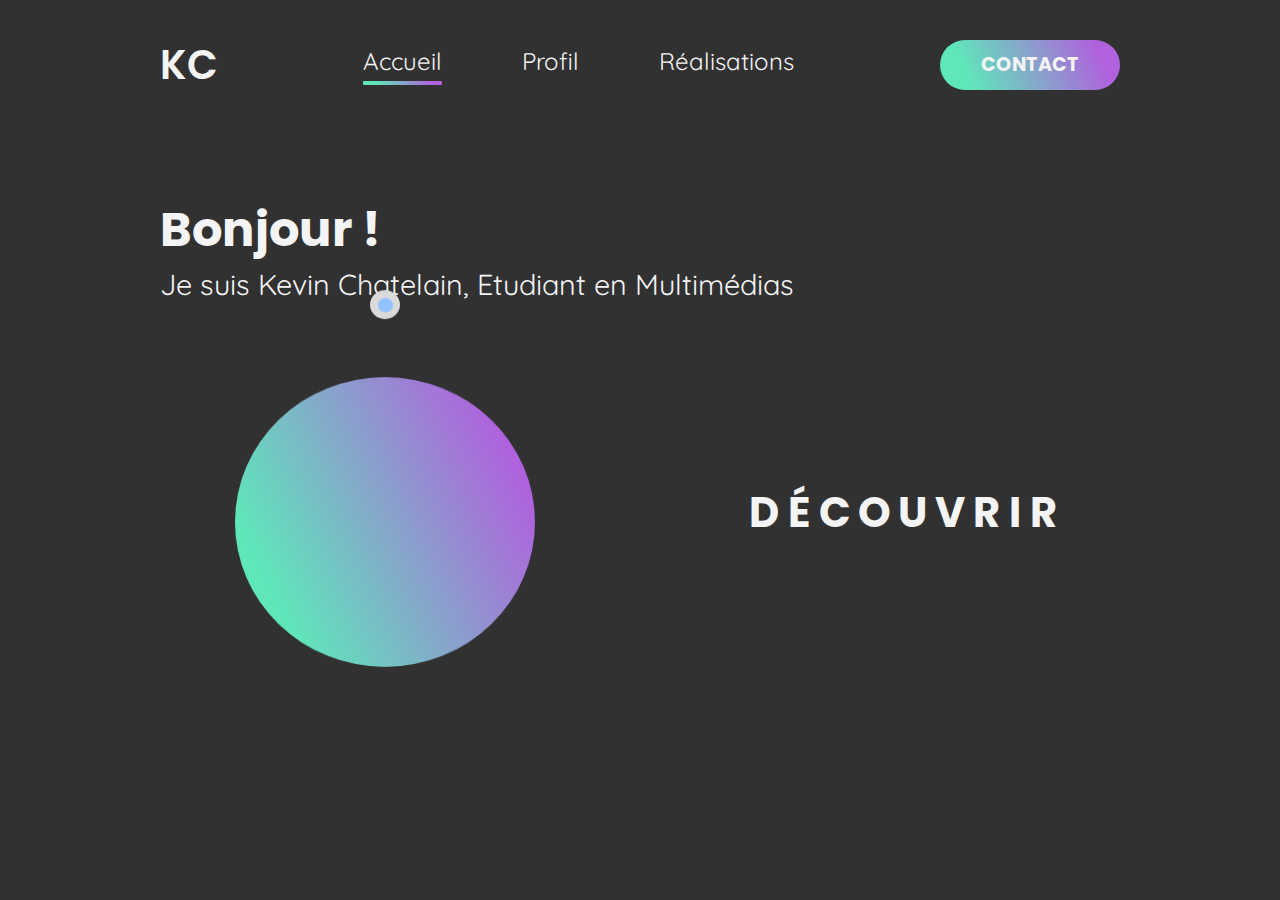
<file: index.html>
<!DOCTYPE html>
<html lang="fr">
<head>
    <meta charset="UTF-8">
    <meta name="description" content="Bienvenue sur mon e-portfolio !">
    <meta http-equiv="X-UA-Compatible" content="IE=edge">
    <meta name="viewport" content="width=device-width, initial-scale=1.0">
    <link rel="stylesheet" href="style/style.css">
    <link rel="stylesheet" href="style/index.css">
    <link rel="stylesheet" media="screen and (min-width: 1100px)" href="style/responsive.css">
    <link rel="stylesheet" media="screen and (min-width: 1100px)" href="style/index_responsive.css">
    <title>KC - Bienvenue</title>
</head>
<body class="nuit">

    <div class="menu_volant nuit">

        <header>
            <a href="index.html"><p class="logo">KC</p></a>

        </header>

        <nav>

            <a href="index.html">Accueil  <div class="barre"></div></a>
            <a href="profil.html">Profil</a>
            <a href="realisations.html">Réalisations</a>
            <a href="contact.html">Contact</a>
        </nav>

        <div class="croix">
            <svg xmlns="http://www.w3.org/2000/svg" width="40" height="40" fill="currentColor" class="bi bi-x" viewBox="0 0 16 16">
                <path d="M4.646 4.646a.5.5 0 0 1 .708 0L8 7.293l2.646-2.647a.5.5 0 0 1 .708.708L8.707 8l2.647 2.646a.5.5 0 0 1-.708.708L8 8.707l-2.646 2.647a.5.5 0 0 1-.708-.708L7.293 8 4.646 5.354a.5.5 0 0 1 0-.708z"/>
            </svg>
        </div>

    </div>





    <header>
        <a href="index.html"><p class="logo">KC</p></a>

        <ul style="display: none;">
            <li><a href="index.html">Accueil</a><div class="barre"></div></li>
            <li><a href="profil.html">Profil</a></li>
            <li><a href="realisations.html">Réalisations</a></li>
        </ul>
        
        <div class="menu">
            <?xml version="1.0" encoding="utf-8"?>
            <!-- Generator: Adobe Illustrator 24.0.1, SVG Export Plug-In . SVG Version: 6.00 Build 0)  -->
            <svg version="1.1" id="Calque_1" xmlns="http://www.w3.org/2000/svg" xmlns:xlink="http://www.w3.org/1999/xlink" x="0px" y="0px"
                viewBox="0 0 14.5 12" style="enable-background:new 0 0 14.5 12;" xml:space="preserve">
            <style type="text/css">
                .st0{fill-rule:evenodd;clip-rule:evenodd;}
            </style>
            <path class="st0" d="M12.9,2.6c0,0.4-0.2,0.7-0.5,0.7h-10C2.1,3.3,1.9,3,1.9,2.6s0.2-0.7,0.5-0.7h10C12.7,1.9,12.9,2.2,12.9,2.6z"/>
            <path class="st0" d="M12.9,5.8c0,0.4-0.2,0.7-0.5,0.7h-10c-0.3,0-0.5-0.3-0.5-0.7s0.2-0.7,0.5-0.7h10C12.7,5.2,12.9,5.5,12.9,5.8z"
                />
            <path class="st0" d="M12.9,9c0,0.4-0.2,0.7-0.5,0.7h-10C2.1,9.7,1.9,9.4,1.9,9s0.2-0.7,0.5-0.7h10C12.7,8.3,12.9,8.6,12.9,9z"/>
            </svg>
        </div>




        <a href="contact.html" class="contact">Contact</a>
    </header>

    <main>
        <div class="texte_accueil">
            <h1>Bonjour !</h1>
            <p>Je suis Kevin Chatelain, Etudiant en Multimédias</p>
        </div>

        <div class="bottom">

        <div class="planete">
            <div class="ring">
                <div class="soucoupe">
                    <div></div>
                </div>
            </div>
        </div>

        <div class="easter_egg">ouch ! &#x1F47D;</div>

        <a href="#" class="decouvrir">Découvrir</a>

        </div>
    </main>






    <script src="js/menu.js"></script>
    <script src="js/soucoupe.js"></script>
    
</body>
</html>
</file>
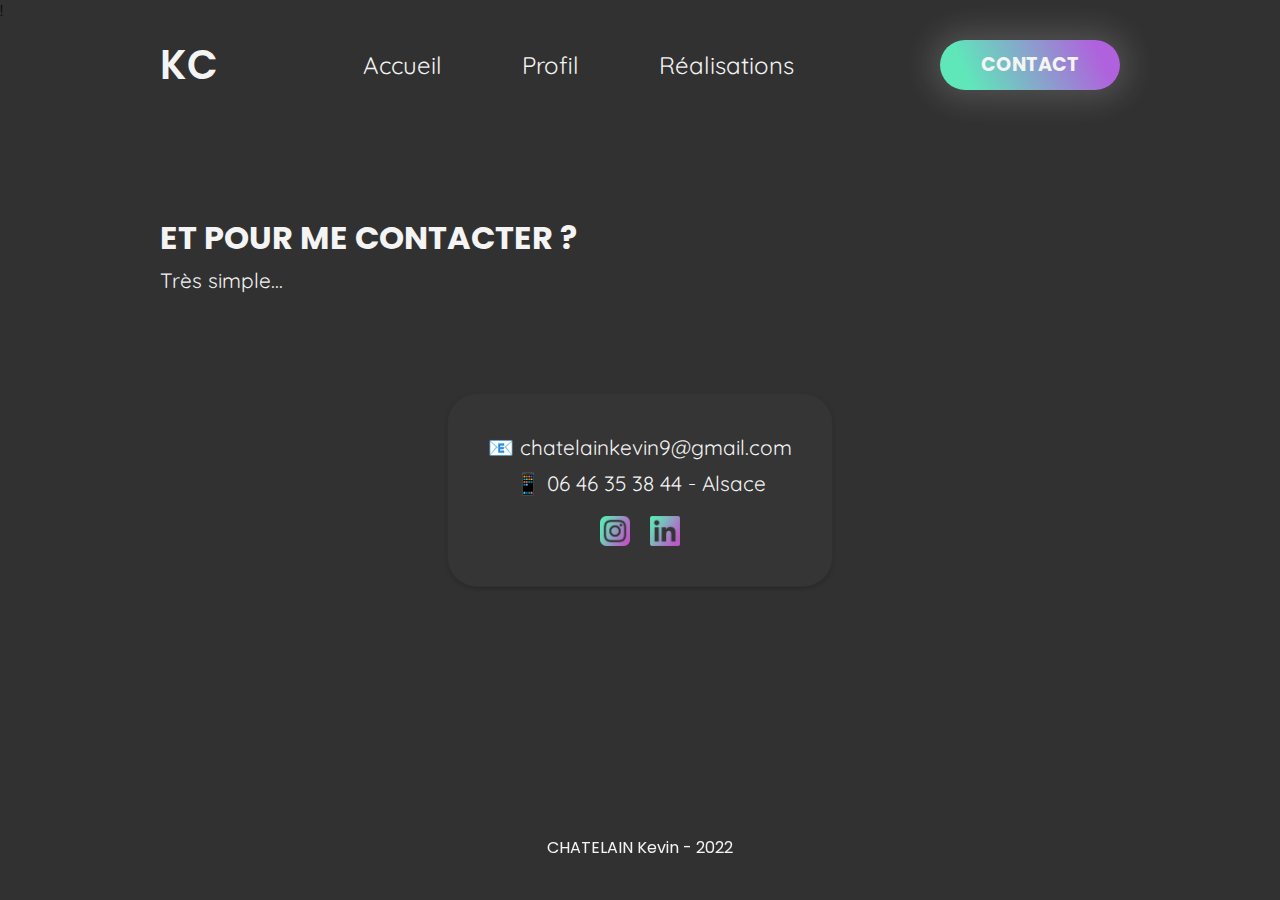
<file: contact.html>
!<!DOCTYPE html>
<html lang="fr">
<head>
    <meta charset="UTF-8">
    <meta name="description" content="Bienvenue sur mon e-portfolio !">
    <meta http-equiv="X-UA-Compatible" content="IE=edge">
    <meta name="viewport" content="width=device-width, initial-scale=1.0">
    <link rel="stylesheet" href="style/style.css">
    <link rel="stylesheet" media="screen and (min-width: 600px)" href="style/responsive.css">
    <link rel="stylesheet" href="style/contact.css">
    <link rel="stylesheet" media="screen and (min-width: 600px)" href="style/contact_responsive.css">
    <title>KC - Bienvenue</title>
</head>
<body class="nuit contact_body">

    <div class="menu_volant nuit">

        <header>
            <a href="index.html"><p class="logo">KC</p></a>

        </header>

        <nav>

            <a href="index.html">Accueil</a>
            <a href="profil.html">Profil</a>
            <a href="realisations.html">Réalisations</a>
            <a href="contact.html">Contact<div class="barre"></div></a>
        </nav>

        <div class="croix">
            <svg xmlns="http://www.w3.org/2000/svg" width="40" height="40" fill="currentColor" class="bi bi-x" viewBox="0 0 16 16">
                <path d="M4.646 4.646a.5.5 0 0 1 .708 0L8 7.293l2.646-2.647a.5.5 0 0 1 .708.708L8.707 8l2.647 2.646a.5.5 0 0 1-.708.708L8 8.707l-2.646 2.647a.5.5 0 0 1-.708-.708L7.293 8 4.646 5.354a.5.5 0 0 1 0-.708z"/>
            </svg>
        </div>

    </div>





    <header>
        <a href="index.html"><p class="logo">KC</p></a>

        <ul style="display: none;">
            <li><a href="index.html">Accueil</a></li>
            <li><a href="profil.html">Profil</a></li>
            <li><a href="realisations.html">Réalisations</a></li>
        </ul>
        
        <div class="menu">
            <?xml version="1.0" encoding="utf-8"?>
            <!-- Generator: Adobe Illustrator 24.0.1, SVG Export Plug-In . SVG Version: 6.00 Build 0)  -->
            <svg version="1.1" id="Calque_1" xmlns="http://www.w3.org/2000/svg" xmlns:xlink="http://www.w3.org/1999/xlink" x="0px" y="0px"
                viewBox="0 0 14.5 12" style="enable-background:new 0 0 14.5 12;" xml:space="preserve">
            <style type="text/css">
                .st0{fill-rule:evenodd;clip-rule:evenodd;}
            </style>
            <path class="st0" d="M12.9,2.6c0,0.4-0.2,0.7-0.5,0.7h-10C2.1,3.3,1.9,3,1.9,2.6s0.2-0.7,0.5-0.7h10C12.7,1.9,12.9,2.2,12.9,2.6z"/>
            <path class="st0" d="M12.9,5.8c0,0.4-0.2,0.7-0.5,0.7h-10c-0.3,0-0.5-0.3-0.5-0.7s0.2-0.7,0.5-0.7h10C12.7,5.2,12.9,5.5,12.9,5.8z"
                />
            <path class="st0" d="M12.9,9c0,0.4-0.2,0.7-0.5,0.7h-10C2.1,9.7,1.9,9.4,1.9,9s0.2-0.7,0.5-0.7h10C12.7,8.3,12.9,8.6,12.9,9z"/>
            </svg>
        </div>




        <a href="contact.html" class="contact">Contact</a>
    </header>

    <main>

        <div class="contact-container">
            <h1>Et pour me contacter ?</h1>
            <p>Très simple...</p>

            <div class="liens">

                <a href="mailto:"><span>&#128231;</span> chatelainkevin9@gmail.com</a>
                <a href="tel:+33646353844"> <span>&#128241; </span> 06 46 35 38 44 - Alsace</a>

                <div>
                    <a href=""><img src="img/insta-gradient.png" alt="logo_instagram"></a>
                    <a href=""><img src="img/linkedin-gradient.png" alt="logo_instagram"></a>
                </div>

            </div>
        </div>

    </main>

    <footer><p>CHATELAIN Kevin - 2022</p></footer>



    <script src="js/menu.js"></script>
    
</body>
</html>
</file>
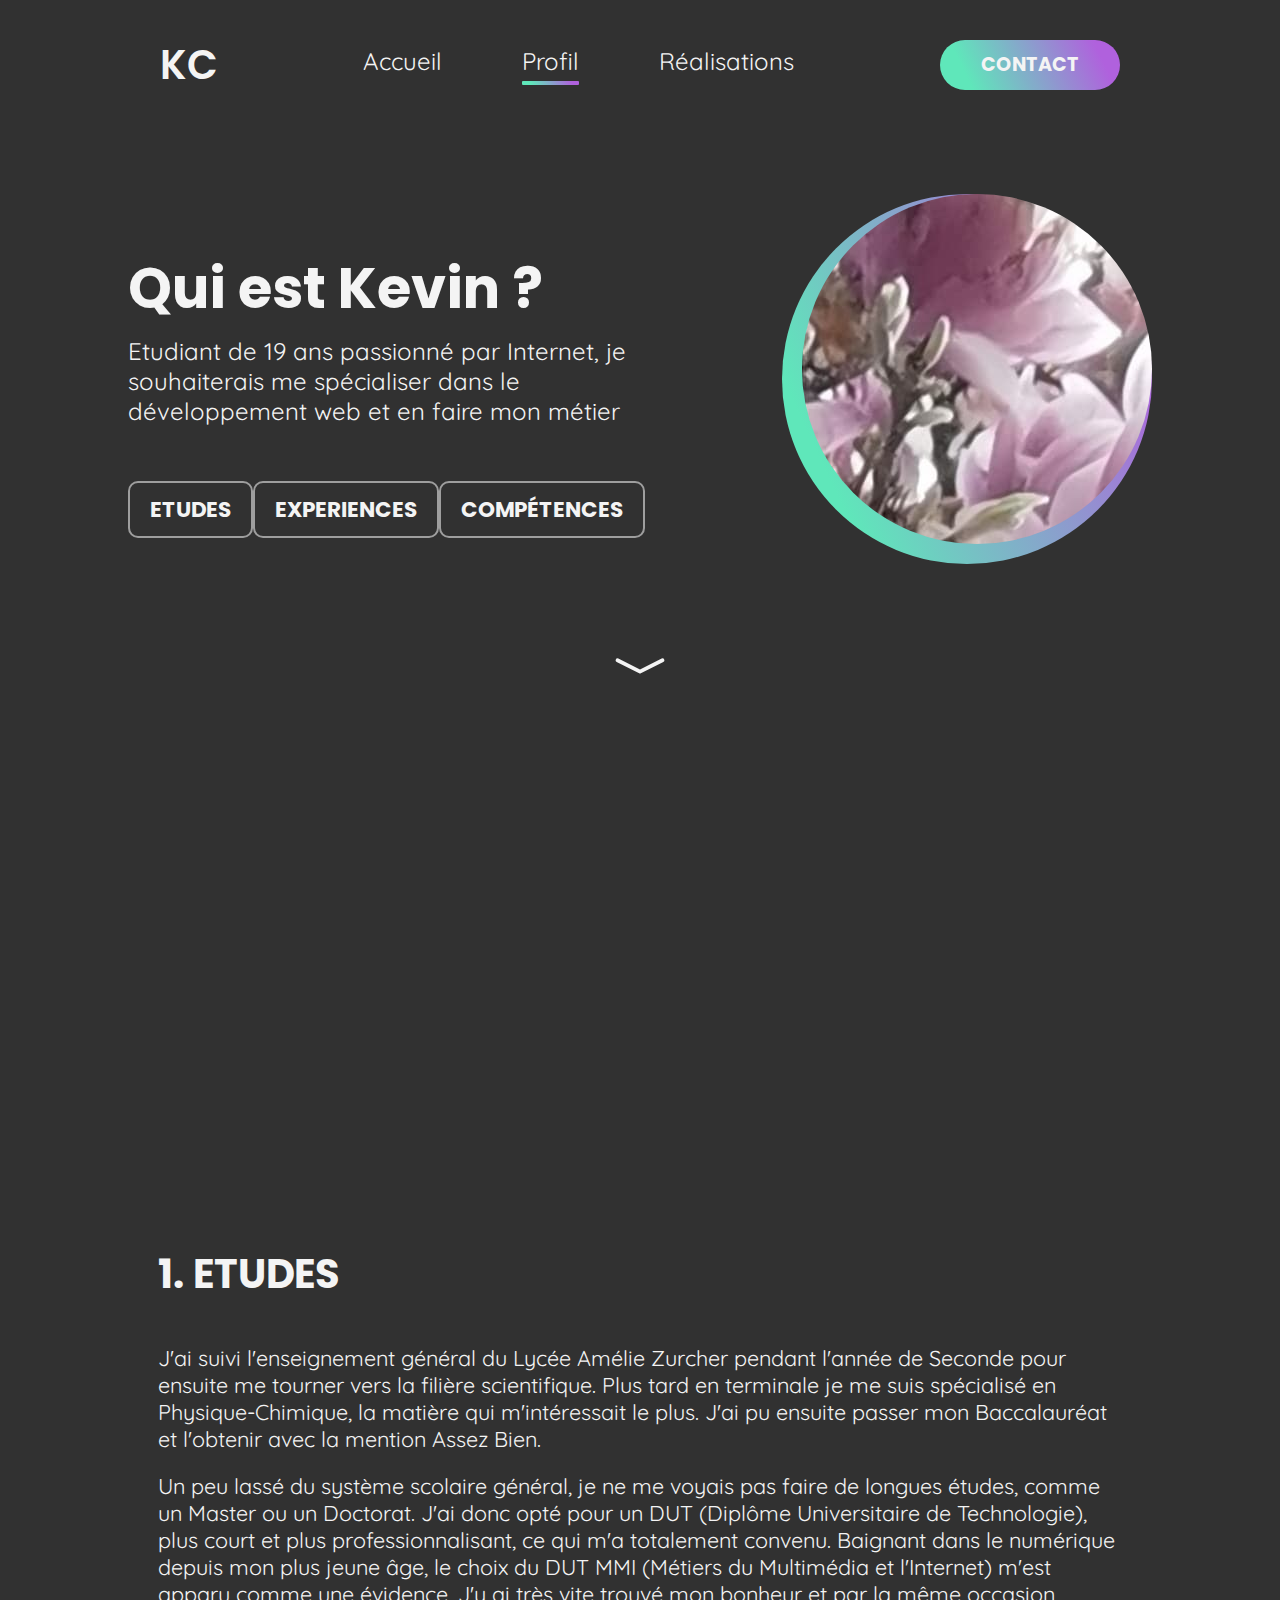
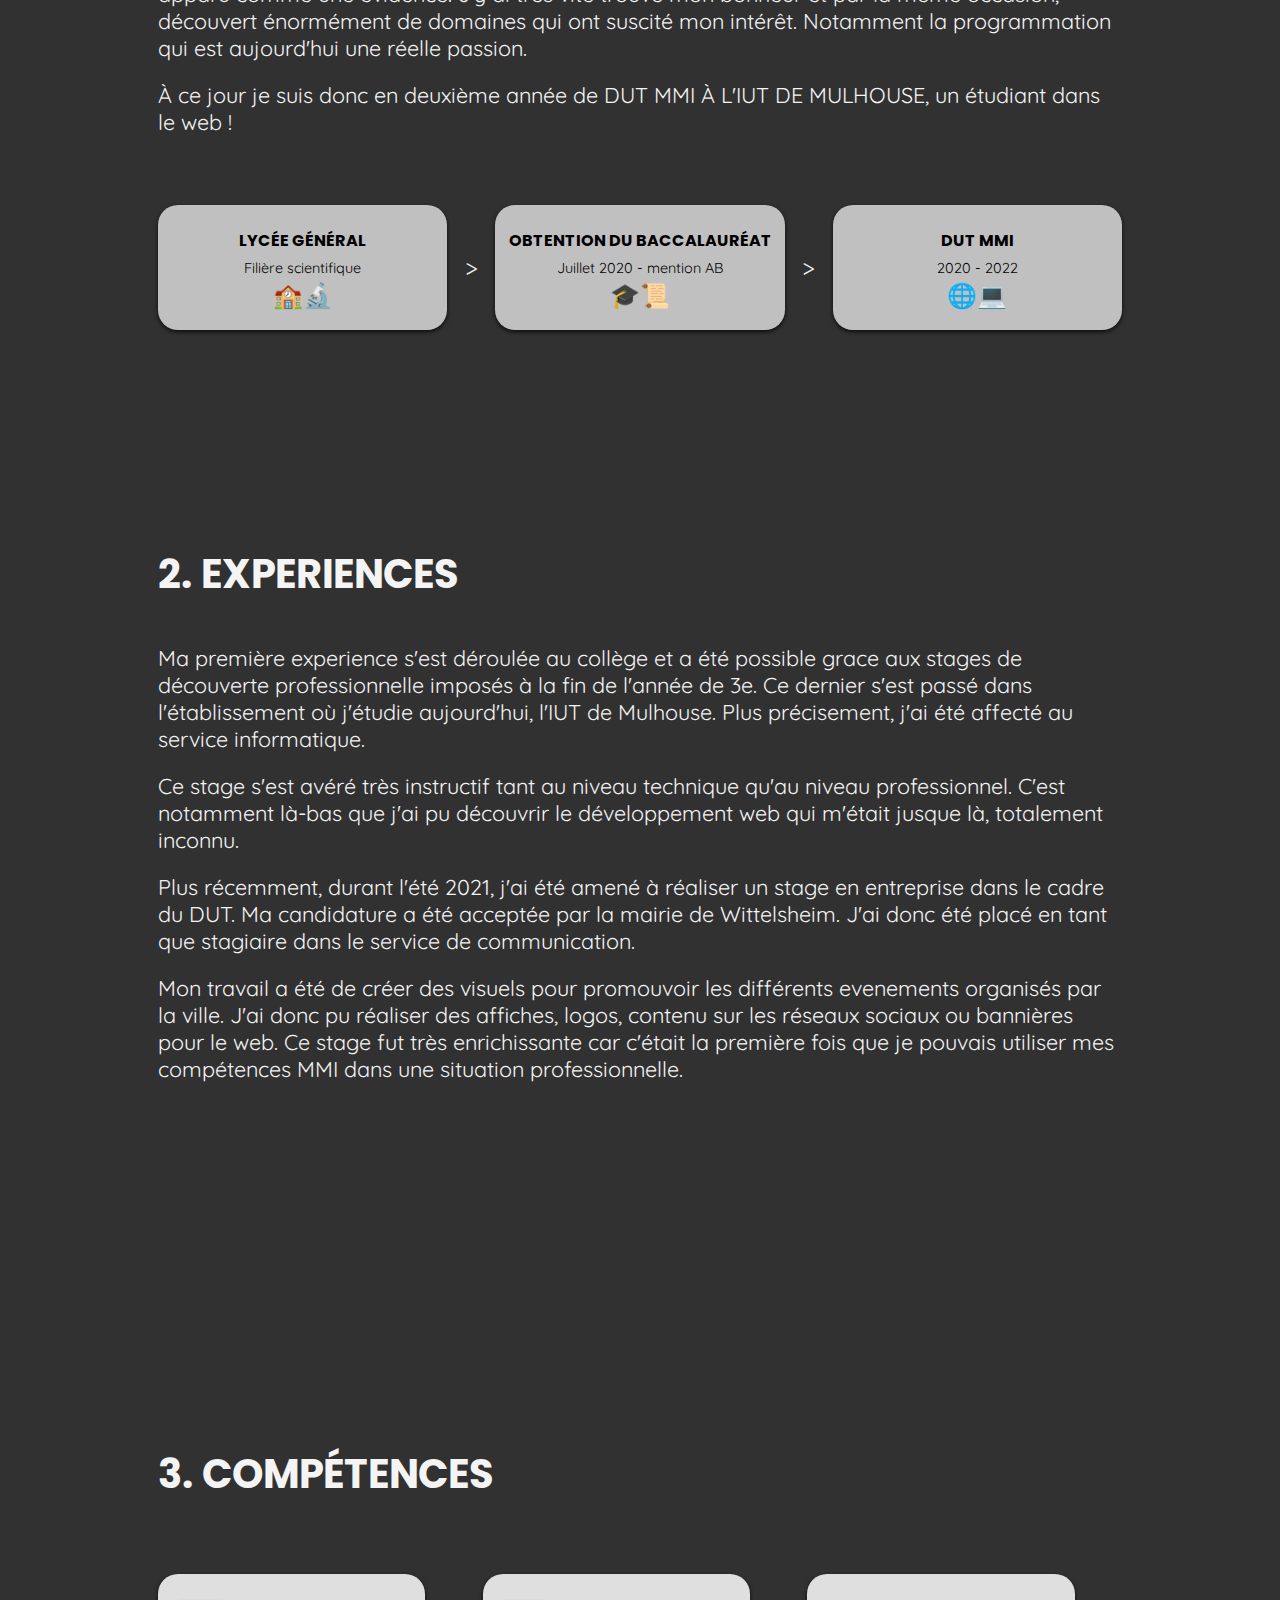
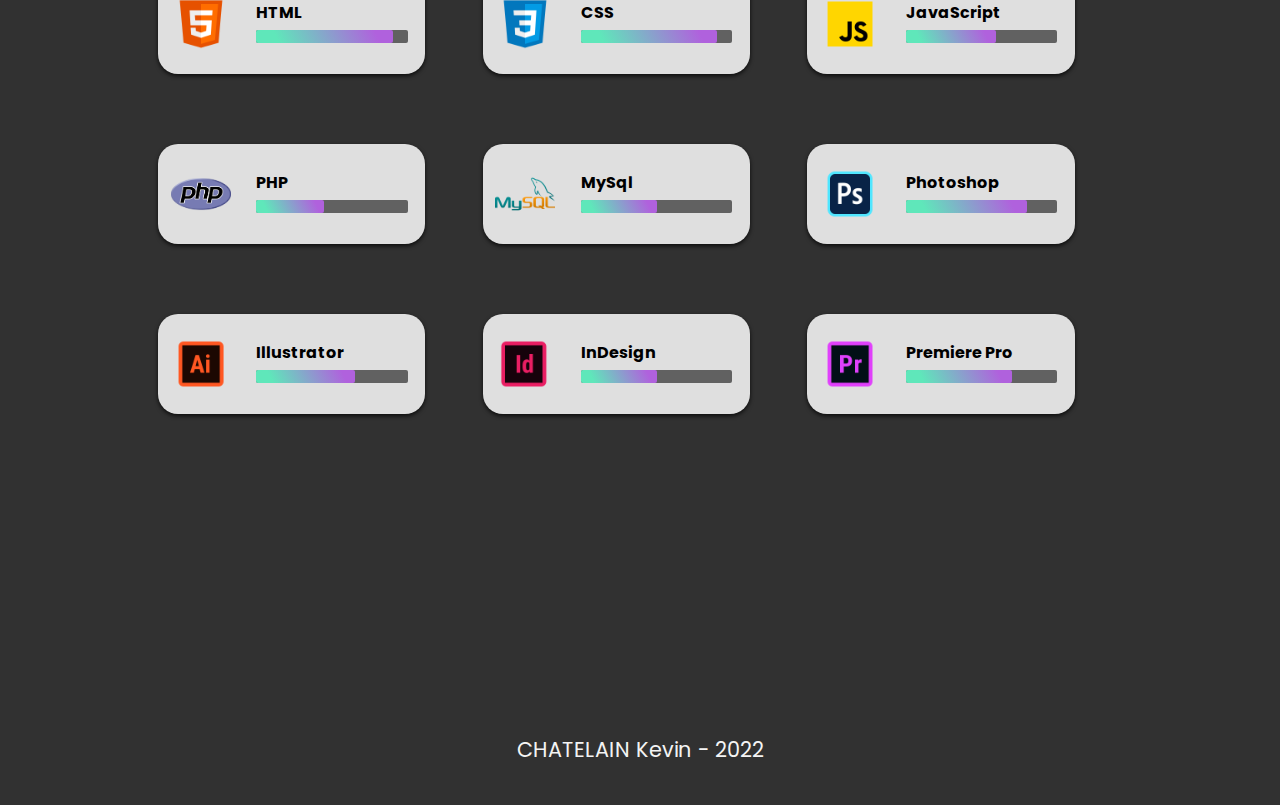
<file: profil.html>
<!DOCTYPE html>
<html lang="fr">
<head>
    <meta charset="UTF-8">
    <meta name="description" content="Bienvenue sur mon e-portfolio !">
    <meta http-equiv="X-UA-Compatible" content="IE=edge">
    <meta name="viewport" content="width=device-width, initial-scale=1.0">
    <link rel="stylesheet" href="style/style.css">
    <link rel="stylesheet" media="screen and (min-width: 1100px)" href="style/responsive.css">
    <link rel="stylesheet" href="style/profil.css">
    <link rel="stylesheet" media="screen and (min-width: 1100px)" href="style/profil_responsive.css">
    <title>KC - Bienvenue</title>
</head>
<body class="nuit">

    <div class="menu_volant nuit">

        <header>
            <a href="index.html"><p class="logo">KC</p></a>

        </header>

        <nav>

            <a href="index.html">Accueil</a>
            <a href="profil.html">Profil <div class="barre"></div></a>
            <a href="realisations.html">Réalisations</a>
            <a href="contact.html">Contact</a>
        </nav>

        <div class="croix">
            <svg xmlns="http://www.w3.org/2000/svg" width="40" height="40" fill="currentColor" class="bi bi-x" viewBox="0 0 16 16">
                <path d="M4.646 4.646a.5.5 0 0 1 .708 0L8 7.293l2.646-2.647a.5.5 0 0 1 .708.708L8.707 8l2.647 2.646a.5.5 0 0 1-.708.708L8 8.707l-2.646 2.647a.5.5 0 0 1-.708-.708L7.293 8 4.646 5.354a.5.5 0 0 1 0-.708z"/>
            </svg>
        </div>

    </div>





    <header>
        <a href="index.html"><p class="logo">KC</p></a>

        <ul style="display: none;">
            <li><a href="index.html">Accueil</a></li>
            <li><a href="profil.html">Profil</a><div class="barre"></div></li>
            <li><a href="realisations.html">Réalisations</a></li>
        </ul>
        
        <div class="menu">
            <?xml version="1.0" encoding="utf-8"?>
            <!-- Generator: Adobe Illustrator 24.0.1, SVG Export Plug-In . SVG Version: 6.00 Build 0)  -->
            <svg version="1.1" id="Calque_1" xmlns="http://www.w3.org/2000/svg" xmlns:xlink="http://www.w3.org/1999/xlink" x="0px" y="0px"
                viewBox="0 0 14.5 12" style="enable-background:new 0 0 14.5 12;" xml:space="preserve">
            <style type="text/css">
                .st0{fill-rule:evenodd;clip-rule:evenodd;}
            </style>
            <path class="st0" d="M12.9,2.6c0,0.4-0.2,0.7-0.5,0.7h-10C2.1,3.3,1.9,3,1.9,2.6s0.2-0.7,0.5-0.7h10C12.7,1.9,12.9,2.2,12.9,2.6z"/>
            <path class="st0" d="M12.9,5.8c0,0.4-0.2,0.7-0.5,0.7h-10c-0.3,0-0.5-0.3-0.5-0.7s0.2-0.7,0.5-0.7h10C12.7,5.2,12.9,5.5,12.9,5.8z"
                />
            <path class="st0" d="M12.9,9c0,0.4-0.2,0.7-0.5,0.7h-10C2.1,9.7,1.9,9.4,1.9,9s0.2-0.7,0.5-0.7h10C12.7,8.3,12.9,8.6,12.9,9z"/>
            </svg>
        </div>




        <a href="contact.html" class="contact">Contact</a>
    </header>

    <main>
        <section id="premier">
            <div class="top-profil">
                <div class="text-profil">
                    <h1>Qui est Kevin ?</h1>
                    <p>Etudiant de 19 ans passionné par Internet, je souhaiterais me spécialiser dans le développement web et en faire mon métier</p>
                    <div class="boutons-profil">
                        <a href="#etudes">Etudes</a><a href="#exp">Experiences</a><a href="#competence">Compétences</a>
                    </div>
                </div>
                <div class="photo-profil">
                    <div></div>
                </div>

            </div>


            <a href="#etudes" class="fleche_bas">
                <svg xmlns="http://www.w3.org/2000/svg" width="60" height="60" fill="currentColor" class="bi bi-chevron-compact-down" viewBox="0 0 16 16">
                    <path fill-rule="evenodd" d="M1.553 6.776a.5.5 0 0 1 .67-.223L8 9.44l5.776-2.888a.5.5 0 1 1 .448.894l-6 3a.5.5 0 0 1-.448 0l-6-3a.5.5 0 0 1-.223-.67z"/>
                </svg>
            </a>
        </section>


        <section id="etudes">
            <h2>1. Etudes</h2>
            <p>J'ai suivi l'enseignement général du Lycée Amélie Zurcher pendant l'année de Seconde pour ensuite me tourner vers la filière scientifique.
                Plus tard en terminale je me suis spécialisé en Physique-Chimique, la matière qui m'intéressait le plus. J'ai pu ensuite passer mon Baccalauréat et l'obtenir avec la mention Assez Bien.</p>

            <p>Un peu lassé du système scolaire général, je ne me voyais pas faire de longues études, comme un Master ou un Doctorat. J'ai donc opté pour un DUT (Diplôme Universitaire de Technologie), plus court et plus professionnalisant, ce qui m'a totalement convenu.
                Baignant dans le numérique depuis mon plus jeune âge, le choix du DUT MMI (Métiers du Multimédia et l'Internet) m'est apparu comme une évidence. J'y ai très vite trouvé mon bonheur et par la même occasion, découvert énormément de domaines qui ont suscité mon intérêt. Notamment la programmation qui est aujourd'hui une réelle passion.
            </p>

            <p>À ce jour je suis donc en deuxième année de <span>DUT MMI à l'IUT de Mulhouse</span>, un étudiant dans le web !</p>

            <div class="resume">
                <div>
                    <p>Lycée Général</p>
                    <p>Filière scientifique</p>
                    <p>🏫🔬</p>
                </div>

                <p>></p>

                <div>
                    <p>Obtention du Baccalauréat</p>
                    <p>Juillet 2020 - mention AB</p>
                    <p>🎓📜</p>
                </div>

                <p>></p>

                <div>
                    <p>DUT MMI</p>
                    <p>2020 - 2022</p>
                    <p>🌐💻</p>
                </div>
            </div>

        </section>

        <section id="exp">
            <h2>2. Experiences</h2>
            <p>Ma première experience s'est déroulée au collège et a été possible grace aux stages de découverte professionnelle imposés à la fin de l'année de 3e.  
                Ce dernier s'est passé dans l'établissement où j'étudie aujourd'hui, l'IUT de Mulhouse. Plus précisement, j'ai été affecté au service informatique. 
            </p>

            <p>Ce stage s'est avéré très instructif tant au niveau technique qu'au niveau professionnel. C'est notamment là-bas que j'ai pu découvrir le développement web qui m'était jusque là, totalement inconnu.</p>

            <p>Plus récemment, durant l'été 2021, j'ai été amené à réaliser un stage en entreprise dans le cadre du DUT. Ma candidature a été acceptée par la mairie de Wittelsheim. J'ai donc été placé en tant que stagiaire dans le service de communication. </p>

            <p>Mon travail a été de créer des visuels pour promouvoir les différents evenements organisés par la ville. J'ai donc pu réaliser des affiches, logos, contenu sur les réseaux sociaux ou bannières pour le web. Ce stage fut très enrichissante car c'était la première fois que je pouvais utiliser mes compétences MMI dans une situation professionnelle.  </p>

        </section>

        <section id="competence">
            <h2>3. Compétences</h2>

            <div class="comp_boite">

                <div class="competence-container">
                    <div>
                        <div class="img-com"><img src="img/icons8-html-5-144.png" ></div>

                        <div class="titre">
                            <p>HTML</p>
                            <div class="barres">
                                <div style="width:90%;"></div>
                            </div>
                        </div>
                    </div>
                </div>

                <div class="competence-container">
                    <div>
                        <div class="img-com"><img src="img/icons8-css3-144.png" ></div>

                        <div class="titre">
                            <p>CSS</p>
                            <div class="barres">
                                <div style="width:90%;"></div>
                            </div>
                        </div>
                    </div>
                </div>

                <div class="competence-container">
                    <div>
                        <div class="img-com"><img src="img/icons8-javascript-144.png" ></div>

                        <div class="titre">
                            <p>JavaScript</p>
                            <div class="barres">
                                <div style="width:60%;"></div>
                            </div>
                        </div>
                    </div>
                </div>

                <div class="competence-container">
                    <div>
                        <div class="img-com"><img src="img/PHP-logo.svg.png" ></div>

                        <div class="titre">
                            <p>PHP</p>
                            <div class="barres">
                                <div style="width:45%;"></div>
                            </div>
                        </div>
                    </div>
                </div>

                <div class="competence-container">
                    <div>
                        <div class="img-com"><img src="img/icons8-mysql-logo-144.png" ></div>

                        <div class="titre">
                            <p>MySql</p>
                            <div class="barres">
                                <div style="width:50%;"></div>
                            </div>
                        </div>
                    </div>
                </div>

                <div class="competence-container">
                    <div>
                        <div class="img-com"><img src="img/icons8-adobe-photoshop-144.png" ></div>

                        <div class="titre">
                            <p>Photoshop</p>
                            <div class="barres">
                                <div style="width:80%;"></div>
                            </div>
                        </div>
                    </div>
                </div>

                <div class="competence-container">
                    <div>
                        <div class="img-com"><img src="img/icons8-adobe-illustrator-144.png" ></div>

                        <div class="titre">
                            <p>Illustrator</p>
                            <div class="barres">
                                <div style="width: 65%;"></div>
                            </div>
                        </div>
                    </div>
                </div>

                <div class="competence-container">
                    <div>
                        <div class="img-com"><img src="img/icons8-adobe-indesign-144.png" ></div>

                        <div class="titre">
                            <p>InDesign</p>
                            <div class="barres">
                                <div style="width:50%;"></div>
                            </div>
                        </div>
                    </div>
                </div>

                <div class="competence-container">
                    <div>
                        <div class="img-com"><img src="img/icons8-adobe-premiere-pro-144.png" ></div>

                        <div class="titre">
                            <p>Premiere Pro</p>
                            <div class="barres">
                                <div style="width:70%;"></div>
                            </div>
                        </div>
                    </div>
                </div>

            </div>
        </section>
    </main>

    <footer><p>CHATELAIN Kevin - 2022</p></footer>
      


    <script src="js/menu.js"></script>
    
</body>
</html>
</file>
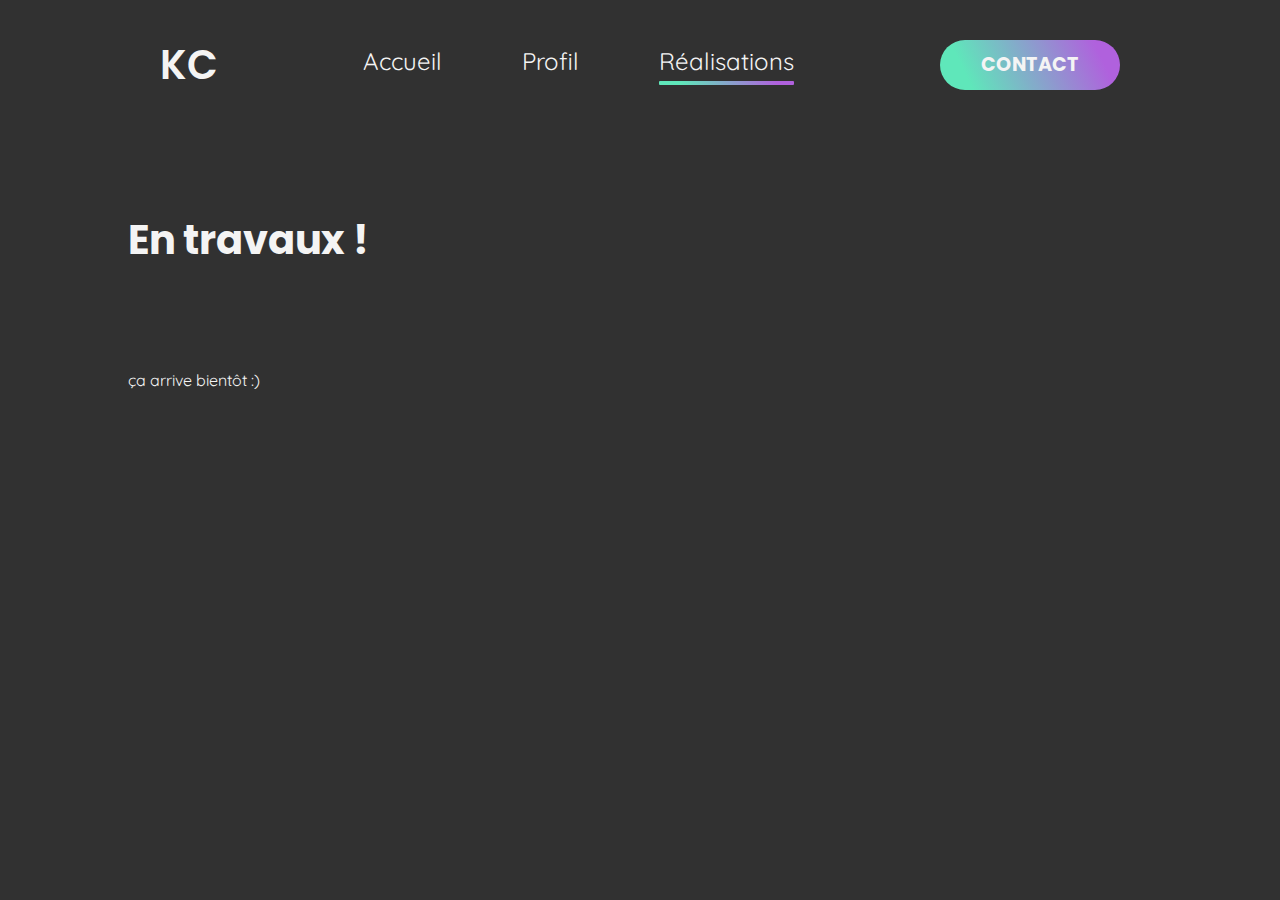
<file: realisations.html>
<!DOCTYPE html>
<html lang="fr">
<head>
    <meta charset="UTF-8">
    <meta name="description" content="Bienvenue sur mon e-portfolio !">
    <meta http-equiv="X-UA-Compatible" content="IE=edge">
    <meta name="viewport" content="width=device-width, initial-scale=1.0">
    <link rel="stylesheet" href="style/style.css">
    <link rel="stylesheet" media="screen and (min-width: 600px)" href="style/responsive.css">
    <link rel="stylesheet" href="style/realisation.css">
    <title>KC - Bienvenue</title>
</head>

<body class="nuit">

    <div class="menu_volant nuit">

        <header>
            <a href="index.html"><p class="logo">KC</p></a>

        </header>

        <nav>

            <a href="index.html">Accueil</a>
            <a href="profil.html">Profil</a>
            <a href="realisations.html">Réalisations<div class="barre"></div></a>
            <a href="contact.html">Contact</a>
        </nav>

        <div class="croix">
            <svg xmlns="http://www.w3.org/2000/svg" width="40" height="40" fill="currentColor" class="bi bi-x" viewBox="0 0 16 16">
                <path d="M4.646 4.646a.5.5 0 0 1 .708 0L8 7.293l2.646-2.647a.5.5 0 0 1 .708.708L8.707 8l2.647 2.646a.5.5 0 0 1-.708.708L8 8.707l-2.646 2.647a.5.5 0 0 1-.708-.708L7.293 8 4.646 5.354a.5.5 0 0 1 0-.708z"/>
            </svg>
        </div>

    </div>





    <header>
        <a href="index.html"><p class="logo">KC</p></a>

        <ul style="display: none;">
            <li><a href="index.html">Accueil</a></li>
            <li><a href="profil.html">Profil</a></li>
            <li><a href="realisations.html">Réalisations</a><div class="barre"></div></li>
        </ul>
        
        <div class="menu">
            <?xml version="1.0" encoding="utf-8"?>
            <!-- Generator: Adobe Illustrator 24.0.1, SVG Export Plug-In . SVG Version: 6.00 Build 0)  -->
            <svg version="1.1" id="Calque_1" xmlns="http://www.w3.org/2000/svg" xmlns:xlink="http://www.w3.org/1999/xlink" x="0px" y="0px"
                viewBox="0 0 14.5 12" style="enable-background:new 0 0 14.5 12;" xml:space="preserve">
            <style type="text/css">
                .st0{fill-rule:evenodd;clip-rule:evenodd;}
            </style>
            <path class="st0" d="M12.9,2.6c0,0.4-0.2,0.7-0.5,0.7h-10C2.1,3.3,1.9,3,1.9,2.6s0.2-0.7,0.5-0.7h10C12.7,1.9,12.9,2.2,12.9,2.6z"/>
            <path class="st0" d="M12.9,5.8c0,0.4-0.2,0.7-0.5,0.7h-10c-0.3,0-0.5-0.3-0.5-0.7s0.2-0.7,0.5-0.7h10C12.7,5.2,12.9,5.5,12.9,5.8z"
                />
            <path class="st0" d="M12.9,9c0,0.4-0.2,0.7-0.5,0.7h-10C2.1,9.7,1.9,9.4,1.9,9s0.2-0.7,0.5-0.7h10C12.7,8.3,12.9,8.6,12.9,9z"/>
            </svg>
        </div>




        <a href="contact.html" class="contact">Contact</a>
    </header>

    <main>

        <h1>En travaux !</h1>
        <p>ça arrive bientôt :)</p>
        

    </main>




    <script src="js/menu.js"></script>
    <script src="js/filtre.js"></script>
    <script src="js/real.js"></script>
    
</body>
</html>
</file>
<file: style/style.css>
@import url('https://fonts.googleapis.com/css2?family=Poppins:wght@600&display=swap');
@import url('https://fonts.googleapis.com/css2?family=Poppins:wght@500&display=swap');
@import url('https://fonts.googleapis.com/css2?family=Quicksand:wght@500&display=swap');

/* font-family: 'Poppins', sans-serif; */
/* font-family: 'Quicksand', sans-serif; */

html {
    scroll-behavior: smooth;
}

::-webkit-scrollbar {
    width: 10px;
}

::-webkit-scrollbar-track {
    background: transparent;
}
  
  /* Handle */
::-webkit-scrollbar-thumb {
    height: 70px; 
    border-radius: 10px;
    background: var(--main_gradient_reverse);
}
  

* {
    margin: 0;
    padding: 0;
    font-family: 'Quicksand', sans-serif;
    box-sizing: border-box;
    /* transform-style: preserve-3d; */
}

:root {
    --white: #F4F4F4;
    --black: #313131;
    --violet: #c157ca;
    --jaune: #e7d55f;
    --main_gradient: linear-gradient(65deg, rgb(95, 231, 186) 16%, rgb(176, 97, 221) 87%);
    --main_gradient_reverse: linear-gradient(300deg, rgb(176, 97, 221) 16%, rgb(95, 231, 186)  87%);
    --no_gradient: linear-gradient(65deg, rgba(95, 231, 186, 0) 16%, rgba(176, 97, 221, 0) 87%);
}

.barre {
    margin-top: 5px;
    width: 100%;
    height: 4px;
    background: var(--main_gradient);
    border-radius: 1px;

}

.ouvert {
    transform: translateY(0px) !important;
}







.nuit {
    background-color: var(--black);
}

.nuit * {
    color: var(--white);
}

.jour {
    background-color: var(--white);
}

.jour * {
    color: #000;
}


    

body * {
    text-decoration: none;
    transition: 0.5s;

}


header {
    display: flex;
    justify-content: space-between;
    width: 75%;
    margin: 0 auto;
    padding: 35px 0px;
    align-items: center;
}

ul {
    display: flex;
}

ul>* {
    margin: 0 40px;
    list-style: none;
}

ul>li>a {
    font-size: 1.5em;
}

.logo {
    font-family: 'Poppins';
    font-weight: 600;
    font-size: 2.5em;
}

.menu {
    height: 60px;
    width: 60px;
    border-radius: 100%;
    background: var(--main_gradient);
    display: grid;
    place-content: center;
}

.menu>svg {
    width: 45px;
    fill: var(--white);
}

.contact {
    display: none;
    position: relative;
}



main {
    width: 75%;
    margin: 0 auto;
    margin-top: 20%;
    
}










.menu_volant {
    position: fixed;
    right: 0;
    left: 0;
    top: 0;
    bottom: 0;
    /* background-color: var(--white); */
    z-index: 5;
    transform: translateY(-2000px);
    transition: 0.5s;
}

nav {
    text-align: center;
    margin: 80px auto;
}

nav>a {
    font-size: 1.75em;
    margin: 50px auto;
    display: block;
    width: fit-content;
    font-family: 'Poppins';
    font-weight: 600;
}

.croix {
    width: 50px;
    height: 50px;
    margin: 160px auto 0px auto;
    background: var(--main_gradient);
    display: grid; 
    place-content: center;
    border-radius: 100%;
}

.croix>svg {
    fill: var(--white);
}

.contact {
    display: none;
    height: 50px;
    width: 180px;
    text-align: center;
    line-height: 50px;
    font-family: 'Poppins';
    text-transform: uppercase;
    font-weight: 700;
    color: var(--white);
    font-size: 1.2em;
    border-radius: 40px;
    background: var(--main_gradient);
    background-position: bottom;
}

footer {
    text-align: center;
    font-size: 1em;
    
}

footer>p {
    margin: 40px auto;
    font-family: 'Poppins';
}

@keyframes rotate-planet {
    from {
        transform: rotateX(40deg) rotate(0deg);
    }

    to {
        transform: rotateX(40deg) rotate(360deg);
    }
    
}

@keyframes rotate-planet2 {
    from {
        transform: rotateY(80deg) rotate(0deg);
    }

    to {
        transform: rotateY(80deg) rotate(360deg);
    }
    
}

@keyframes opacity-message {
    0% {
        opacity: 0;
    }

    20% {
        opacity: 1;
    }

    75% {
        opacity: 1;
    }

    80% {
        opacity: 0;
    }
}
</file>
<file: style/index.css>
.texte_accueil>h1 {
    font-family: 'Poppins', sans-serif;
    font-weight: 700;
    font-size: 2.4em;
}

.texte_accueil>p {
    font-size: 1.4em;
}

.design-container {
    width: 100%;
    height: 430px;
}

.design-container>div {
    border-radius: 100%;
    position: fixed

}

.violet {
    width: 250px;
    height: 250px;
    background: linear-gradient(0deg, rgba(231,213,95,0) 0%, rgba(193,87,202,1) 100%);   
    transform: translateX(120px)  translateY(40px) rotate(30deg);   
}

.jaune {
    width: 220px;
    height: 220px;
    background: linear-gradient(0deg, rgba(193,87,202,0) 0%, rgba(231,213,95,1) 100%);
    transform: translateX(20px) translateY(120px) rotate(20deg);
}



.a_container {
    width: 100%;
    text-align: center;
}




.bottom {
    display: flex;
    position: relative;
    min-height: 300px;
    width: 100%; 
    flex-direction: column;
    align-items: center;
    /* justify-content: space-evenly; */
    
}



.easter_egg {
    transition: 0.4s;
    position: absolute;
    opacity: 0;
    left: 100px;
    top: 300px;
    padding: 30px 35px;
    color: black;
    background-color: white;
    clip-path: polygon(0 0, 0 74%, 100% 73%, 100% 26%, 42% 26%, 10% 26%);
}

.planete {
    margin-top: 75px;
    left: calc(50% - 100px);
    width: 200px;
    height: 200px;
    border-radius: 100%;
    background: var(--main_gradient);
    position: absolute;
    transform: rotateX(15deg);
    transform-style: preserve-3d;
}

.ring {
    position: absolute;
    width: 300px;
    height: 300px;
    /* border: 3px solid white; */
    border-radius: 100%;
    top: -50px;
    left: -50px;
    animation: rotate-planet 4s linear infinite;
    transform-style: preserve-3d;
}



.soucoupe {
    width: 30px;
    height: 30px;
    border-radius: 100%;
    background-color: rgb(218, 218, 218);
    left: calc(50% - 15px);
    top: -15px;
    position: absolute;
    transform-style: preserve-3d;
    display: grid;
    place-content: center;
    /* transform: rotateX(0deg) rotateZ(15deg); */
}

.soucoupe:hover {
    cursor: pointer;
}

.soucoupe>div {
    width: 15px;
    height: 15px;
    background-color: rgb(146, 193, 255);
    border-radius: 100%;


}

.decouvrir {
    text-align: center;
    bottom: 0;
    font-size: 1em;
    padding: 10px 25px;
    border-radius: 40px;
    border: 1px solid white;
    width: fit-content;
    margin: 400px auto 0 auto;
    margin-bottom: 50px;
    transition: 0.5s;
    letter-spacing: 4px;
    font-weight: bold;
    text-transform: uppercase;
    font-family: 'Poppins';
}

.decouvrir:hover {
    background: white;
    color: black;
    border-color: transparent;
    letter-spacing: 2px;
    box-shadow: rgba(0, 0, 0, 0.17) 0px -23px 25px 0px inset, rgba(0, 0, 0, 0.15) 0px -36px 30px 0px inset, rgba(0, 0, 0, 0.1) 0px -79px 40px 0px inset, rgba(0, 0, 0, 0.06) 0px 2px 1px, rgba(0, 0, 0, 0.09) 0px 4px 2px, rgba(0, 0, 0, 0.09) 0px 8px 4px, rgba(0, 0, 0, 0.09) 0px 16px 8px, rgba(0, 0, 0, 0.09) 0px 32px 16px;

}

.opacity-message {
    animation: opacity-message 6s linear;
}
</file>
<file: style/responsive.css>
main {
    margin-top: 5%;
}

.menu {
    display: none;
}

header>ul {
    display: flex !important;
}

.contact {
    display: inline-block;
}
</file>
<file: style/index_responsive.css>
.texte_accueil>h1 {
    font-size: 3em;

}

.texte_accueil>p {
    font-size: 1.8em;
}




.bottom {
    flex-direction: row;
}
.easter_egg {
    transition: 0.4s;
    position: absolute;
    opacity: 0;
    left: 450px;
    top: 100px;
    padding: 30px 35px;
    color: black;
    background-color: white;
    clip-path: polygon(0 89%, 9% 74%, 100% 73%, 100% 26%, 42% 26%, 10% 26%);
}


.planete {
    margin: 70px 20px 0px 75px;
    width: 300px;
    height: 300px;
    border-radius: 100%;
    background: var(--main_gradient);
    position: relative;
    left: 0%;
    transform: rotateX(15deg);
    transform-style: preserve-3d;
}

.ring {
    position: absolute;
    width: 450px;
    height: 450px;
    /* border: 3px solid white; */
    border-radius: 100%;
    top: -75px;
    left: -75px;
    animation: rotate-planet 4s linear infinite;
    transform-style: preserve-3d;
}



.soucoupe {
    width: 30px;
    height: 30px;
    border-radius: 100%;
    background-color: rgb(218, 218, 218);
    left: calc(50% - 15px);
    top: -15px;
    position: absolute;
    transform-style: preserve-3d;
    display: grid;
    place-content: center;
    margin: 0 auto;
    /* transform: rotateX(0deg) rotateZ(15deg); */
}

.decouvrir {
    display: inline-block !important;
    margin-top: 100px;
    height: fit-content;
    font-size: 2.6em;
    letter-spacing: 8px;
    border-color: transparent;
    padding: 18px 50px;
    transform: translateX(70px);
    /* margin-top: 2px; */
}

.decouvrir:hover {
    letter-spacing: 2px;
    border-color: transparent;
    box-shadow: rgba(0, 0, 0, 0.17) 0px -23px 25px 0px inset, rgba(0, 0, 0, 0.15) 0px -36px 30px 0px inset, rgba(0, 0, 0, 0.1) 0px -79px 40px 0px inset, rgba(0, 0, 0, 0.06) 0px 2px 1px, rgba(0, 0, 0, 0.09) 0px 4px 2px, rgba(0, 0, 0, 0.09) 0px 8px 4px, rgba(0, 0, 0, 0.09) 0px 16px 8px, rgba(0, 0, 0, 0.09) 0px 32px 16px;
}
</file>
<file: style/contact.css>
.contact-container {
    text-align: center;
    margin-top: 20px;
    width: 100%;
}

.contact-container>h1 {
    font-family: 'Poppins';
    text-transform: uppercase;
    font-size:1.3em;
    
}

.contact-container>p {
    margin-bottom: 100px;
    font-size: 1.15em;
    margin-top: 20px;
}

.contact_body>main {
    width: 90%;
}


.liens>a {
    display: block;
    font-size: 1em;
    margin: 10px;
    /* font-family: 'Poppins'; */
    
}

.liens {
    padding: 15px;
    background-color: rgb(53, 53, 53);
    border: 1px solid rgba(0, 0, 0, 0.082);
    border-radius: 30px;
    width: fit-content;
    margin: 0 auto;
    box-shadow: rgba(0, 0, 0, 0.16) 0px 2px 4px;
}

.liens>div {
    display: flex;
    justify-content: center;
}

.liens>div>a>img {
    height: 30px;
    width: 30px;
    margin: 10px;
}

footer {
    position: fixed;
    bottom: 0;
    left: 50%;
    transform: translateX(-50%);
}
</file>
<file: style/contact_responsive.css>
.contact_body>main {
    width: 75%;
}


.contact-container>h1, .contact-container>p {
    text-align: left;
}

.contact-container>h1 {
    font-size: 2em;
}

.contact-container>p {
    font-size: 1.3em;
    margin-top: 5px;
}

.liens {
    padding: 30px;
}
.liens>a {
    font-size: 1.3em;
}

header {
    transform: translateY(-20px);
}

header>.contact {
    box-shadow: 0px 0px 30px 10px rgba(255, 255, 255, 0.151); 
}
</file>
<file: style/profil.css>
main {
    margin-top: 10px;
    width: 80%;
}

.top-profil {
    display: flex;
    flex-direction: column-reverse;
    justify-content: space-between;
    width: 100%;
    /* padding: 0 40px; */
    align-items: center;
    /* margin: 10px auto; */
}

.photo-profil {
    height: 260px;
    width: 260px;
    border-radius: 100%;
    background: var(--main_gradient);
    z-index: 1;
    margin-bottom: 30px;
}

.photo-profil>div {
    height: 250px;
    width: 250px;
    position: absolute;
    background-color: white;
    border-radius: 100%;
    /* transform: translateX(20px); */
    z-index: 2;
    background-image: url("moi.jpg");
}

.text-profil {
    width: 100%;
    text-align: center;
}



.text-profil>h1 {
    font-size: 2.2em;
    font-family: 'Poppins';
    margin-bottom: 20px;
    /* text-transform: uppercase; */
}

.text-profil>p {
    font-size: 1.1em;
    text-align:justify;
    margin-bottom: 50px;
}

.boutons-profil {
    display: flex;
    justify-content: space-between;
    flex-direction: column;
    padding: 0 80px;
    
}
.boutons-profil>a {
    display: inline-block;
    padding: 10px 20px;
    font-size: 0.7em;
    border: 2px solid rgba(255, 255, 255, 0.534);
    text-transform: uppercase;
    font-weight: bold;
    font-family: 'Poppins';
    border-radius: 10px;
    color: var(--white);
    background: var(--no_gradient);
    text-align: center;
    margin: 5px 0;

    transition: 0.5s;
}

.boutons-profil>a:hover {
    background: white;
    color: black;
    border-color: transparent;
    box-shadow: rgba(0, 0, 0, 0.17) 0px -23px 25px 0px inset, rgba(0, 0, 0, 0.15) 0px -36px 30px 0px inset, rgba(0, 0, 0, 0.1) 0px -79px 40px 0px inset, rgba(0, 0, 0, 0.06) 0px 2px 1px, rgba(0, 0, 0, 0.09) 0px 4px 2px, rgba(0, 0, 0, 0.09) 0px 8px 4px, rgba(0, 0, 0, 0.09) 0px 16px 8px, rgba(0, 0, 0, 0.09) 0px 32px 16px;
}

/* .top-profil + svg {
    margin: 30px auto 0 auto;
    width: 100%;
} */

.fleche_bas {
    width: 100%;
    display: flex;
    margin-top: 40px;
    justify-content: center;
    
}

.fleche_bas>svg {
    width: 40px;
    height: 40px;
}

#premier {
    padding: 0;
}

section {
    min-height: 100vh;
    padding: 50px 30px;
}

section>h2 {
    font-family: 'Poppins';
    text-transform: uppercase;
    font-size: 1.65em;
    text-align: center;
}

#etudes {
    margin-top: 100px;
}

section>p {
    margin: 20px 0;
    text-align: justify;
    font-size: 0.9em;
}

section>p>span {
    text-transform: uppercase;
}

.resume {
    display: flex;
    flex-direction: column;
    justify-content: space-between;
    align-items: center;
    margin-top: 50px;
    
}

.resume>p {
    font-size: 1.2em;
    transform: rotate(90deg);
}



.resume>div {
    align-items: center;
    width: 100%;
    margin: 20px 0;
    background: rgb(192, 192, 192);
    text-align: center;
    border-radius: 20px;
    padding: 20px 10px;
    display: grid;
    place-content: center;
    box-shadow: rgba(0, 0, 0, 0.75) 0px 2px 4px;
    transition: 0.5s;
}

.resume>div:hover {
    transform: scale(1.1, 1.1);
    background: rgb(220, 220, 220);

}

.resume>div>p:nth-child(1) {
    font-family: 'Poppins';
    text-transform: uppercase;
    font-size: 0.95em;
    font-weight: bold;
    margin: 3px;
    color: black !important;
}

.resume>div>p:nth-child(2) {
    font-size: 0.8em;
    margin: 3px;
    color: black !important;
}

.resume>div>p:nth-child(3) {
    font-size: 1.5em;
}




.competence-container>div {
    align-items: center;
    /* height: 100px; */
    display: flex; 
    justify-content: space-around;
    padding: 10px 0px;
    border-radius: 20px;
    margin: 30px auto;
    background: rgb(223, 223, 223);
    box-shadow: rgba(0, 0, 0, 0.75) 0px 2px 4px;
}

.competence-container>div:hover {
    transform: scale(1.1, 1.1);
    background: rgb(255, 255, 255);
}

.img-com {
    height: 100%;
    display: grid;
    place-content: center;
    width: fit-content;
    padding: 10px;
    /* background-color: aliceblue; */
    /* border-right: 1px solid rgba(0, 0, 0, 0.349); */
    
}

.img-com>img {
    height: 60px;
    width: 60px;
}

.titre {
    width: 66%;
    padding-bottom: 5px;
}

.titre>p {
    color: black;
    padding-left: 10px;
    font-weight: bold;
    font-family: 'Poppins';
    margin-bottom: 5px;
}

.barres {
    height: 13px;
    background-color:rgb(97, 97, 97);
    border-radius: 2px;
    margin: 0 15px 0 10px;
    position: relative;
    /* overflow: hidden; */
}

.barres>div {
    height: 13px;
    background: var(--main_gradient);
    border-radius: 2px;
}
.comp_boite {
    display: block;
}

.barre_anime {
    height: 15px; 
    width: 100%;
    /* background: var(--main_gradient_reverse); */
    border-radius: 4px;
    margin-top: 100px;
    /* stroke-dasharray: 10px; */
}

.barre_anime>svg {
    width: 100% !important;
}

.barre_anime>svg>rect {
    width: 100% !important;
}
</file>
<file: style/profil_responsive.css>
main {
    margin-top: 5%;
}

.top-profil {
    display: flex;
    flex-direction: row;
    justify-content: space-between;
    width: 100%;
    /* padding: 0 40px; */
    align-items: center;
}

.photo-profil {
    height: 370px;
    width: 370px;
    border-radius: 100%;
    background: var(--main_gradient);
    z-index: 1;

}

.photo-profil>div {
    height: 350px;
    width: 350px;
    position: absolute;
    background-color: white;
    border-radius: 100%;
    transform: translateX(20px);
    z-index: 2;
}

.text-profil {
    width: 50%;
    text-align: left;
}



.text-profil>h1 {
    font-size: 3.5em;
    font-family: 'Poppins';
    margin-bottom: 5px;
    /* text-transform: uppercase; */
}

.text-profil>p {
    font-size: 1.5em;
    text-align: left;
    margin-bottom: 50px;
}

.boutons-profil {
    display: flex;
    justify-content: space-between;
    flex-direction: row;
    padding: 0;
    
}
.boutons-profil>a {
    display: inline-block;
    padding: 10px 20px;
    font-size: 1.35em;
    border: 2px solid rgba(255, 255, 255, 0.534);
    text-transform: uppercase;
    font-weight: bold;
    font-family: 'Poppins';
    border-radius: 10px;
    color: var(--white);
    background: var(--no_gradient);
    transition: 0.5s;
    
}

.boutons-profil>a:hover {
    background: white;
    color: black;
    border-color: transparent;
    box-shadow: rgba(0, 0, 0, 0.17) 0px -23px 25px 0px inset, rgba(0, 0, 0, 0.15) 0px -36px 30px 0px inset, rgba(0, 0, 0, 0.1) 0px -79px 40px 0px inset, rgba(0, 0, 0, 0.06) 0px 2px 1px, rgba(0, 0, 0, 0.09) 0px 4px 2px, rgba(0, 0, 0, 0.09) 0px 8px 4px, rgba(0, 0, 0, 0.09) 0px 16px 8px, rgba(0, 0, 0, 0.09) 0px 32px 16px;
}




.fleche_bas>svg {
    width: 60px;
    height: 60px;
}


section>h2 {
    font-size: 2.5em;
    text-align: left;
    margin-bottom: 40px;
}

section>p {
    margin: 20px 0;
    text-align: left;
    font-size: 1.35em;
}


.resume {
    display: flex;
    flex-direction: row;
    justify-content: space-between;
    align-items: center;
    margin-top: 50px;
    
}

.resume>div {
    width: 30%;
}

.resume>p {
    font-size: 1.5em;
    transform: rotate(0deg);
}






.resume>div>p:nth-child(1) {
    font-family: 'Poppins';
    text-transform: uppercase;
    font-size: 1em;
}

.resume>div>p:nth-child(2) {
    font-size: 0.9em;
}

.resume>div>p:nth-child(3) {
    font-size: 1.5em;
}



.comp_boite {
    display: grid;
    grid-template-columns: repeat(3, 1fr);
    grid-gap: 10px;
    grid-auto-rows: minmax(100px, auto);
}


.competence-container {
    width: 85%;
}

footer {
    font-size: 1.3em;
}
</file>
<file: style/realisation.css>
main {
    margin-top: 10px;
    width: 80%;
}

body {
    position: relative;
}

h1 {
    margin-top: 80px;
    margin-bottom: 100px;
    font-size: 2.5em;
    font-family: 'Poppins';
}

.realisation-container {
    width: 100%;
    margin: 50px auto;
    display: flex;
    flex-wrap: wrap;
    justify-content: space-evenly;
}

.realisation-container>div {
    width: 25%;
    margin: 30px;
    cursor: pointer;
    height: fit-content;
}

.realisation-container>div {
    width: 25%;
    margin: 30px;
    cursor: pointer;
    height: fit-content;
}

.realisation-container>div>p {
    background-color: rgba(0, 0, 0, 0.364);
}

/* .realisation-container>div:hover {
    transform: scale(1.1, 1.1);
} */


.realisation-container>div>img {
    max-width: 100%;
    height: auto;
    border-radius: 10px;
}

.realisation-container>div>h2 {
    display: none;
}


.choix_bouton {
    display: flex;
    width: 100%;
    justify-content: center;
    font-size: 1.5em;
}

.choix_bouton>p {
    margin: 20px;
    font-family: 'Poppins';
    padding: 5px 30px;
    border-radius: 50px;
    border: 1px solid transparent;
    cursor: pointer;
}

.selected {
    border: 1px solid white;
    padding: 5px 30px;
    border-radius: 50px;
    color: black;
    background-color: white;
}


.real-show {
    position: fixed;
    width: 90%;
    border-radius: 15px;
    height: 90vh;
    background-color: var(--black);
    top: 50%;
    left: 50%;
    z-index: 5;
    transform: translate(-50%, -50%);
    overflow: auto;
    border: 5px solid white;
}

.real-show>div {
    position: relative;
}

.real-show>.croix2 {
    position: absolute;
    top: 0;
    right: 0;
    margin: 20px;
}

.hidden {
    display: none;
}

.croix2 {
    width: 50px;
    height: 50px;
    margin: 160px auto 0px auto;
    background: var(--main_gradient);
    display: grid; 
    place-content: center;
    border-radius: 100%;
}
</file>
